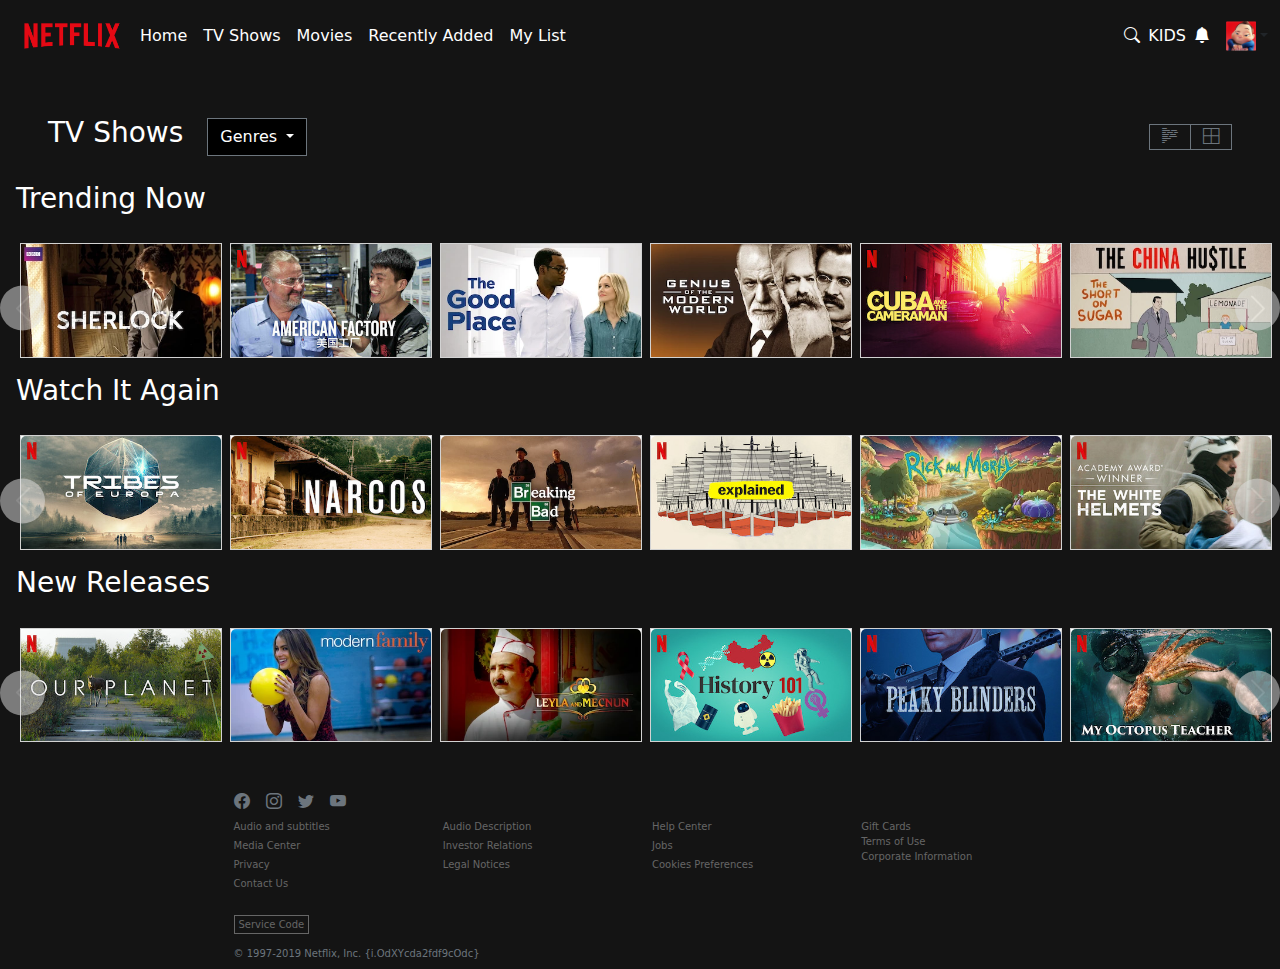
<file: index.html>
<!DOCTYPE html>
<html lang="en">
<head>
    <meta charset="UTF-8">
    <meta name="viewport" content="width=device-width, initial-scale=1.0">
    <title>Netflix.com </title>
    <link
    rel="shortcut icon"
    href="./assets/favicon/favicon.ico"
    type="image/x-icon"
  />
  <link rel="icon" href="./assets/favicon/favicon.ico" type="image/x-icon" />
  <link rel="preconnect" href="https://fonts.googleapis.com" />
  <link rel="preconnect" href="https://fonts.gstatic.com" crossorigin />
  <link
    href="https://fonts.googleapis.com/css2?family=Roboto:ital,wght@0,100;0,300;0,400;0,500;0,700;0,900;1,100;1,300;1,400;1,500;1,700;1,900&display=swap"
    rel="stylesheet"
  />
  <link
    href="https://cdn.jsdelivr.net/npm/bootstrap@5.3.2/dist/css/bootstrap.min.css"
    rel="stylesheet"
  />
  <link
    rel="stylesheet"
    href="https://cdn.jsdelivr.net/npm/bootstrap-icons@1.11.1/font/bootstrap-icons.css"
  />
  <link rel="stylesheet" href="style.css" />

</head>


<body>
    <header><nav class="navbar navbar-expand-lg">
        <div class="container-fluid">
          <img src="assets/netflix_logo.png" alt="" width="120">
          <button class="navbar-toggler" type="button" data-bs-toggle="collapse" data-bs-target="#navbarSupportedContent" aria-controls="navbarSupportedContent" aria-expanded="false" aria-label="Toggle navigation">
            <span class="navbar-toggler-icon"></span>
          </button>
          <div class="collapse navbar-collapse" id="navbarSupportedContent">
            <ul class="navbar-nav me-auto mb-2 mb-lg-0 text-white">
              <li class="nav-item">
                <a class="nav-link active text-white" aria-current="page" href="#">Home</a>
              </li>
              <li class="nav-item">
                <a class="nav-link text-white" href="#">TV Shows</a>
              </li>
              <li class="nav-item dropdown">
                <a class="nav-link text-white" href="#" role="button" data-bs-toggle="dropdown" aria-expanded="false">
                  Movies
                </a>
              </li>
              <li class="nav-item dropdown">
                <a class="nav-link text-white" href="#" role="button" data-bs-toggle="dropdown" aria-expanded="false">
                  Recently Added
                </a>
              </li>     <li class="nav-item dropdown">
                <a class="nav-link text-white" href="#" role="button" data-bs-toggle="dropdown" aria-expanded="false">
                  My List
                </a> 
              </li>
            </ul>
          </div>

          <div class="d-flex align-items-center"> 
            <i class="bi bi-search text-white me-2"></i>
            <p class="text-white me-2 mt-3">KIDS</p>
            <i class="bi bi-bell-fill text-white me-3"></i> 
            <div class="nav-item dropdown d-flex">
                <img src="./assets/avatar.png" alt="Your avatar image" width="30" />
                <a
                  class="nav-link dropdown-toggle align-self-center"
                  href="#"
                  id="navbarDropdown"
                  role="button"
                  data-bs-toggle="dropdown"
                  aria-expanded="false"
                >
                </a>
                <ul
                  id="nav-dropdown"
                  class="dropdown-menu dropdown-menu-end border-1 border-secondary rounded-0"
                  aria-labelledby="navbarDropdown"
                  style="background-color: #141414;"
                >
                  <li class="d-flex pt-2 px-3">
                    <img
                      src="/assets/avatar.png"
                      alt="Your avatar picture"
                      class="rounded-1"
                      width="40"
                    />
                    <a class="dropdown-item text-white g-3" href="#">
                      <span>Strive Student</span>
                    </a>
                  </li>
                  <li class="d-flex px-3 py-1">
                    <svg
                      width="24"
                      height="24"
                      viewBox="0 0 24 24"
                      fill="none"
                      xmlns="http://www.w3.org/2000/svg"
                      data-mirrorinrtl="true"
                      class="pencil-icon align-self-center"
                      data-name="Pencil"
                      aria-hidden="true"
                    >
                      <path
                        fill-rule="evenodd"
                        clip-rule="evenodd"
                        d="M19.1213 1.7071C17.9497 0.535532 16.0503 0.53553 14.8787 1.7071L13.2929 3.29289L12.5858 4L1.58579 15C1.21071 15.3751 1 15.8838 1 16.4142V21C1 22.1046 1.89543 23 3 23H7.58579C8.11622 23 8.62493 22.7893 9 22.4142L20 11.4142L20.7071 10.7071L22.2929 9.12132C23.4645 7.94975 23.4645 6.05025 22.2929 4.87868L19.1213 1.7071ZM15.5858 7L14 5.41421L3 16.4142L3 19C3.26264 19 3.52272 19.0517 3.76537 19.1522C4.00802 19.2527 4.2285 19.4001 4.41421 19.5858C4.59993 19.7715 4.74725 19.992 4.84776 20.2346C4.94827 20.4773 5 20.7374 5 21L7.58579 21L18.5858 10L17 8.41421L6.70711 18.7071L5.29289 17.2929L15.5858 7ZM16.2929 3.12132C16.6834 2.73079 17.3166 2.73079 17.7071 3.12132L20.8787 6.29289C21.2692 6.68341 21.2692 7.31658 20.8787 7.7071L20 8.58578L15.4142 4L16.2929 3.12132Z"
                        fill="currentColor"
                      ></path>
                    </svg>
                    <a class="dropdown-item text-white" href="/edit-profile.html"
                      >Manage profiles</a
                    >
                  </li>
                  <li class="d-flex px-3">
                    <svg
                      id="profile-transfer"
                      width="24"
                      height="24"
                      viewBox="0 0 24 24"
                      fill="none"
                    >
                      <path
                        fill-rule="evenodd"
                        clip-rule="evenodd"
                        d="M6 1C3.79086 1 2 2.79086 2 5V17C2 19.2091 3.79086 21 6 21H9.58579L8.29289 22.2929L9.70711 23.7071L12.7071 20.7071C13.0976 20.3166 13.0976 19.6834 12.7071 19.2929L9.70711 16.2929L8.29289 17.7071L9.58579 19H6C4.89543 19 4 18.1046 4 17V5C4 3.89543 4.89543 3 6 3H18C19.1046 3 20 3.89543 20 5V17C20 18.1046 19.1046 19 18 19H15V21H18C20.2091 21 22 19.2091 22 17V5C22 2.79086 20.2091 1 18 1H6ZM7.5 10C8.32843 10 9 9.32843 9 8.5C9 7.67157 8.32843 7 7.5 7C6.67157 7 6 7.67157 6 8.5C6 9.32843 6.67157 10 7.5 10ZM18 8.5C18 9.32843 17.3284 10 16.5 10C15.6716 10 15 9.32843 15 8.5C15 7.67157 15.6716 7 16.5 7C17.3284 7 18 7.67157 18 8.5ZM16.402 12.1985C15.7973 12.6498 14.7579 13 13.5 13C12.2421 13 11.2027 12.6498 10.598 12.1985L9.40195 13.8015C10.4298 14.5684 11.9192 15 13.5 15C15.0808 15 16.5702 14.5684 17.598 13.8015L16.402 12.1985Z"
                        fill="currentColor"
                      ></path></svg>
                    ><a class="dropdown-item text-white" href="#"
                      >Transfer profilee</a
                    >
                  </li>
                  <li class="d-flex px-3">
                    <svg
                      width="24"
                      height="24"
                      viewBox="0 0 24 24"
                      fill="none"
                      xmlns="http://www.w3.org/2000/svg"
                      class="ltr-4z3qvp e1svuwfo1"
                      data-name="User"
                      aria-hidden="true"
                    >
                      <path
                        fill-rule="evenodd"
                        clip-rule="evenodd"
                        d="M15 5C15 6.65685 13.6569 8 12 8C10.3431 8 9 6.65685 9 5C9 3.34315 10.3431 2 12 2C13.6569 2 15 3.34315 15 5ZM17 5C17 7.76142 14.7614 10 12 10C9.23858 10 7 7.76142 7 5C7 2.23858 9.23858 0 12 0C14.7614 0 17 2.23858 17 5ZM4 21C4 16.5817 7.58172 13 12 13C16.4183 13 20 16.5817 20 21V21.5136C19.5678 21.5667 18.9844 21.6327 18.2814 21.6988C16.6787 21.8495 14.461 22 12 22C9.53901 22 7.32131 21.8495 5.71861 21.6988C5.01564 21.6327 4.43224 21.5667 4 21.5136V21ZM21.1508 23.3775C21.1509 23.3774 21.151 23.3774 21 22.3889L21.151 23.3774C21.6393 23.3028 22 22.8829 22 22.3889V21C22 15.4772 17.5228 11 12 11C6.47715 11 2 15.4772 2 21V22.3889C2 22.8829 2.36067 23.3028 2.84897 23.3774L3 22.3889C2.84897 23.3774 2.84908 23.3774 2.8492 23.3775L2.84952 23.3775L2.85043 23.3776L2.85334 23.3781L2.86352 23.3796L2.90103 23.3852C2.93357 23.3899 2.98105 23.3968 3.04275 23.4055C3.16613 23.4228 3.3464 23.4472 3.57769 23.4765C4.04018 23.535 4.7071 23.6126 5.5314 23.6901C7.1787 23.8449 9.461 24 12 24C14.539 24 16.8213 23.8449 18.4686 23.6901C19.2929 23.6126 19.9598 23.535 20.4223 23.4765C20.6536 23.4472 20.8339 23.4228 20.9573 23.4055C21.0189 23.3968 21.0664 23.3899 21.099 23.3852L21.1365 23.3796L21.1467 23.3781L21.1496 23.3776L21.1505 23.3775L21.1508 23.3775Z"
                        fill="currentColor"
                      ></path>
                    </svg>
                    <a class="dropdown-item text-white" href="#"
                      >Account</a
                    >
                  </li>
                  <li class="d-flex px-3">
                    <svg
                      width="24"
                      height="24"
                      viewBox="0 0 24 24"
                      fill="none"
                      xmlns="http://www.w3.org/2000/svg"
                      class="ltr-4z3qvp e1svuwfo1"
                      data-name="CircleQuestionMark"
                      aria-hidden="true"
                    >
                      <path
                        fill-rule="evenodd"
                        clip-rule="evenodd"
                        d="M2 12C2 6.47715 6.47715 2 12 2C17.5228 2 22 6.47715 22 12C22 17.5228 17.5228 22 12 22C6.47715 22 2 17.5228 2 12ZM12 0C5.37258 0 0 5.37258 0 12C0 18.6274 5.37258 24 12 24C18.6274 24 24 18.6274 24 12C24 5.37258 18.6274 0 12 0ZM12 8C10.6831 8 10 8.74303 10 9.5H8C8 7.25697 10.0032 6 12 6C13.9968 6 16 7.25697 16 9.5C16 10.8487 14.9191 11.7679 13.8217 12.18C13.5572 12.2793 13.3322 12.4295 13.1858 12.5913C13.0452 12.7467 13 12.883 13 13V14H11V13C11 11.5649 12.1677 10.6647 13.1186 10.3076C13.8476 10.0339 14 9.64823 14 9.5C14 8.74303 13.3169 8 12 8ZM13.5 16.5C13.5 17.3284 12.8284 18 12 18C11.1716 18 10.5 17.3284 10.5 16.5C10.5 15.6716 11.1716 15 12 15C12.8284 15 13.5 15.6716 13.5 16.5Z"
                        fill="currentColor"
                      ></path>
                    </svg>
                    <a class="dropdown-item text-white" href="#">Help center</a>
                  </li>
                  <li class="d-flex">
                    <hr
                      class="dropdown-divider border-1 border-secondary w-100"
                    />
                  </li>
                  <li class="d-flex px-3">
                    <a class="dropdown-item text-white" href="#"
                      >Sign out of Netflix</a
                    >
                  </li>
                </ul>
              </div>
          </div>
        </div>
      </nav></header>
    

            <div class="d-flex align-items-center mt-5 mt-lg-3 mb-4">
                <h1 class="text-white ms-5 me-4 h3" style="margin-top: 100px ;">TV Shows</h1>
                <div class="dropdown d-flex align-items-center">
                  <button
                    id="genres-button"
                    class="btn btn-secondary dropdown-toggle color-secondary rounded-0 border-1 border-secondary bg-black h-75"
                    type="button"
                    data-bs-toggle="dropdown"
                    aria-expanded="false"
                    style="margin-top: 100px ;"
                  >
                    Genres
                  </button>
                  <ul class="genre-dropdown dropdown-menu dropdown-center border-1 border-secondary rounded-0 text-decoration-none" style="background-color: #141414;">
                    <li><a class="dropdown-item text-white" href="#">Action</a></li>
                    <li><a class="dropdown-item text-white" href="#">Another action</a></li>
                    <li><a class="dropdown-item text-white" href="#">Something else here</a></li>
                </ul>
                </div>
                <div
                  id="visualize-group-button"
                  class="btn-group videos-alignment ms-auto"
                >
                  <button
                    id="visualize-as-row-button"
                    type="button"
                    class="btn btn-outline-secondary rounded-0 py-0"
                    style="margin-top: 100px ;"
                  >
                    <i class="bi bi-body-text"></i></button
                  ><button
                    id="visualize-as-column-button"
                    type="button"
                    class="btn btn-outline-secondary rounded-0 py-0 me-5"
                    style="margin-top: 100px ;"
                  >
                    <i class="bi bi-border-all"></i>
                  </button>
                </div>
              </div>
             

      <main> 
        <h3 class="text-white ms-3">Trending Now</h3>
        <div id="carouselExampleControls" class="carousel slide" data-ride="carousel">
            <div class="carousel-inner mb-3">
              <div class="carousel-item active">
                <div class="cards-wrapper">
                <div class="card me-2">
                  <img src="/assets/media/media0.webp" class="" alt="...">
                </div>
                <div class="card d-none d-md-block me-2">
                  <img src="/assets/media/media1.jpg" class="" alt="...">
                 
                </div>
                <div class="card d-none d-md-block me-2">
                  <img src="/assets/media/media2.webp" class="" alt="...">
                  </div>

                  <div class="card d-none d-md-block me-2">
                    <img src="/assets/media/media3.webp" class="" alt="...">
                    </div>

                    <div class="card d-none d-md-block me-2">
                        <img src="/assets/media/media4.jpg" class="" alt="...">
                        </div>

                        <div class="card d-none d-md-block me-2">
                            <img src="/assets/media/media5.webp" class="" alt="...">
                            </div>
              </div>
              </div>
    
              <div class="carousel-item ">
                <div class="cards-wrapper">
                <div class="card me-2">
                  <img src="/assets/media/media6.jpg" class="" alt="...">
                </div>
                <div class="card d-none d-md-block me-2">
                  <img src="/assets/media/media7.webp" class="card-img-top" alt="...">
                 
                </div>
                <div class="card d-none d-md-block me-2">
                  <img src="/assets/media/media8.webp" class="card-img-top" alt="...">
                  </div>

                  <div class="card d-none d-md-block me-2">
                    <img src="/assets/media/media9.jpg" class="card-img-top" alt="...">
                    </div>

                    <div class="card d-none d-md-block me-2">
                        <img src="/assets/media/media10.jpg" class="card-img-top" alt="...">
                        </div>

                        <div class="card d-none d-md-block me-2">
                            <img src="/assets/media/media11.jpg" class="card-img-top" alt="...">
                            </div>
              </div>
              </div>

              <a class="carousel-control-prev" href="#carouselExampleControls" role="button" data-slide="prev">
                <span class="carousel-control-prev-icon" aria-hidden="true"></span>
              </a>
              <a class="carousel-control-next" href="#carouselExampleControls" role="button" data-slide="next">
                <span class="carousel-control-next-icon" aria-hidden="true"></span>
              </a>
        </div>

        <h3 class="text-white ms-3">Watch It Again</h3>

        <div id="carouselExampleControls1" class="carousel slide" data-ride="carousel">
            <div class="carousel-inner mb-3">
              <div class="carousel-item active">
                <div class="cards-wrapper">
                <div class="card me-2">
                  <img src="/assets/media/media12.jpg" class="card-img-top" alt="...">
                </div>
                <div class="card d-none d-md-block me-2">
                  <img src="/assets/media/media13.jpg" class="card-img-top" alt="...">
                 
                </div>
                <div class="card d-none d-md-block me-2">
                  <img src="/assets/media/media14.webp" class="card-img-top" alt="...">
                  </div>

                  <div class="card d-none d-md-block me-2">
                    <img src="/assets/media/media15.jpg" class="card-img-top" alt="...">
                    </div>

                    <div class="card d-none d-md-block me-2">
                        <img src="/assets/media/media16.webp" class="card-img-top" alt="...">
                        </div>

                        <div class="card d-none d-md-block me-2">
                            <img src="/assets/media/media17.jpg" class="card-img-top" alt="...">
                            </div>
              </div>
              </div>
    
              <div class="carousel-item ">
                <div class="cards-wrapper">
                <div class="card me-2">
                  <img src="/assets/media/media18.jpg" class="card-img-top" alt="...">
                </div>
                <div class="card d-none d-md-block me-2">
                  <img src="/assets/media/media19.webp" class="card-img-top" alt="...">
                 
                </div>
                <div class="card d-none d-md-block me-2">
                  <img src="/assets/media/media20.jpg" class="card-img-top" alt="...">
                  </div>

                  <div class="card d-none d-md-block me-2">
                    <img src="/assets/media/media21.webp" class="card-img-top" alt="...">
                    </div>

                    <div class="card d-none d-md-block me-2">
                        <img src="/assets/media/media22.webp" class="card-img-top" alt="...">
                        </div>

                        <div class="card d-none d-md-block me-2">
                            <img src="/assets/media/media23.webp" class="card-img-top" alt="...">
                            </div>
              </div>
              </div>

            </div>
              
              
            <a class="carousel-control-prev" href="#carouselExampleControls1" role="button" data-slide="prev">
                <span class="carousel-control-prev-icon" aria-hidden="true"></span>
              </a>
              <a class="carousel-control-next" href="#carouselExampleControls1" role="button" data-slide="next">
                <span class="carousel-control-next-icon" aria-hidden="true"></span>
              </a>
        </div>

        <h3 class="text-white ms-3">New Releases</h3>

        <div id="carouselExampleControls2" class="carousel slide" data-ride="carousel">
            <div class="carousel-inner">
              <div class="carousel-item active">
                <div class="cards-wrapper">
                <div class="card me-2">
                  <img src="/assets/media/media24.jpg" class="card-img-top" alt="...">
                </div>
                <div class="card d-none d-md-block me-2">
                  <img src="/assets/media/media25.webp" class="card-img-top" alt="...">
                 
                </div>
                <div class="card d-none d-md-block me-2">
                  <img src="/assets/media/media26.webp" class="card-img-top" alt="...">
                  </div>

                  <div class="card d-none d-md-block me-2">
                    <img src="/assets/media/media27.jpg" class="card-img-top" alt="...">
                    </div>

                    <div class="card d-none d-md-block me-2">
                        <img src="/assets/media/media28.jpg" class="card-img-top" alt="...">
                        </div>

                        <div class="card d-none d-md-block me-2">
                            <img src="/assets/media/media29.jpg" class="card-img-top" alt="...">
                            </div>
              </div>
              </div>
    
              <div class="carousel-item ">
                <div class="cards-wrapper">
                <div class="card me-2">
                  <img src="/assets/media/media30.jpg" class="card-img-top" alt="...">
                </div>
                <div class="card d-none d-md-block me-2">
                  <img src="/assets/media/media31.webp" class="card-img-top" alt="...">
                 
                </div>
                <div class="card d-none d-md-block me-2">
                  <img src="/assets/media/media32.jpg" class="card-img-top" alt="...">
                  </div>

                  <div class="card d-none d-md-block me-2">
                    <img src="/assets/media/media20.jpg" class="card-img-top" alt="...">
                    </div>

                    <div class="card d-none d-md-block me-2">
                        <img src="/assets/media/media21.webp" class="card-img-top" alt="...">
                        </div>

                        <div class="card d-none d-md-block me-2">
                            <img src="/assets/media/media22.webp" class="card-img-top" alt="...">
                            </div>
              </div>
              </div>

            </div>
    
            
            <a class="carousel-control-prev sr-only" href="#carouselExampleControls2" role="button" data-slide="prev">
              <span class="carousel-control-prev-icon" aria-hidden="true"></span>

            </a>
            <a class="carousel-control-next sr-only" href="#carouselExampleControls2" role="button" data-slide="next">
              <span class="carousel-control-next-icon sr-only" aria-hidden="true"></span>
            </a>
        </div>
          
      </main>



      <div
      class="container text-secondary d-flex justify-content-center align-items-center mt-5"
    >
      <footer
        class="row w-75 py-0 mt-0 d-flex row-cols-2 row-cols-sm-4 row-cols-md-4"
      >
        <div
          class="icons w-100 d-flex mb-1 d-flex gap-3 justify-content-sm-start"
        >
          <a
            href="#"
            class="d-flex mb-3 link-dark text-secondary text-decoration-none"
          >
            <i class="bi bi-facebook"></i>
          </a>
          <a
            href="#"
            class="d-flex mb-3 link-dark text-secondary text-decoration-none"
          >
            <i class="bi bi-instagram"></i>
          </a>
          <a
            href="#"
            class="d-flex mb-3 link-dark text-secondary text-decoration-none"
          >
            <i class="bi bi-twitter"></i>
          </a>
          <a
            href="#"
            class="d-flex mb-3 link-dark text-secondary text-decoration-none"
          >
            <i class="bi bi-youtube"></i>
          </a>
        </div>
        <div class="col d-flex flex-column align-items-start mb-3 d-flex gap-2">
          <ul class="nav flex-column text-left align-self-sm-start">
            <li class="nav-item mb-1">
              <a href="#" class="nav-link p-0">Audio and subtitles</a>
            </li>
            <li class="nav-item mb-1">
              <a href="#" class="nav-link p-0">Media Center</a>
            </li>
            <li class="nav-item mb-1">
              <a href="#" class="nav-link p-0">Privacy</a>
            </li>
            <li class="nav-item mb-1">
              <a href="#" class="nav-link p-0">Contact Us</a>
            </li>
          </ul>
        </div>

        <div class="col d-flex flex-column align-items-start mb-3">
          <ul class="nav flex-column text-left align-self-sm-start">
            <li class="nav-item mb-1">
              <a href="#" class="nav-link p-0">Audio Description</a>
            </li>
            <li class="nav-item mb-1">
              <a href="#" class="nav-link p-0">Investor Relations</a>
            </li>
            <li class="nav-item mb-1">
              <a href="#" class="nav-link p-0">Legal Notices</a>
            </li>
          </ul>
        </div>

        <div class="col d-flex flex-column align-items-start mb-3">
          <ul class="nav flex-column text-left align-self-sm-start">
            <li class="nav-item mb-1">
              <a href="#" class="nav-link p-0">Help Center</a>
            </li>
            <li class="nav-item mb-1">
              <a href="#" class="nav-link p-0">Jobs</a>
            </li>
            <li class="nav-item mb-1">
              <a href="#" class="nav-link p-0">Cookies Preferences</a>
            </li>
          </ul>
        </div>

        <div class="col d-flex flex-column align-items-start mb-3">
          <ul class="nav flex-column text-left align-self-sm-start">
            <li class="nav-item">
              <a href="#" class="nav-link p-0">Gift Cards</a>
            </li>
            <li class="nav-item">
              <a href="#" class="nav-link p-0">Terms of Use</a>
            </li>
            <li class="nav-item">
              <a href="#" class="nav-link p-0">Corporate Information</a>
            </li>
          </ul>
        </div>
        <div class="btn-box w-100 d-flex justify-content-sm-start">
          <button class="btn-link my-1">Service Code</button>
        </div>
        <div class="w-100 my-2">
          © 1997-2019 Netflix, Inc. {i.OdXYcda2fdf9cOdc}
        </div>
      </footer>
    </div>
    <script src="https://cdn.jsdelivr.net/npm/bootstrap@5.0.0/dist/js/bootstrap.bundle.min.js"></script>
    <script src="https://code.jquery.com/jquery-3.3.1.slim.min.js"></script>


    <script src="https://stackpath.bootstrapcdn.com/bootstrap/4.3.1/js/bootstrap.min.js"></script>


</body>
</html>
</file>
<file: style.css>
header {
    background-color: #141414;
    z-index: 15;
    position: fixed;
    top: 0px;
    left: 0px;
    right: 0px;
}

body{
    background-color: #141414;

}

.cards-wrapper {
    display: flex;
    justify-content: space-around;
    margin-top: 20px;
    margin-left: 20px;
  }
  .card img {
   max-width: 100%;
  }

  .card{
    border-radius: 0;
  }

  .carousel-control-prev,
.carousel-control-next {
  background-color: #e1e1e1;
  width: 5vh;
  height: 5vh;
  border-radius: 50%;
  top: 50%;
  transform: translateY(-10%);
}

#nav-dropdown a:hover,
.genre-dropdown a:hover {
  background-color: unset;
  text-decoration: underline;
}


footer {
    font-size: 10px;
  }
  footer i {
    font-size: 16px;
    margin-bottom: -15px;
  }
  footer a {
    color: #666 !important;
    text-wrap: nowrap;
  }
  .btn-link {
    background-color: transparent;
    text-wrap: nowrap;
    text-decoration: none;
    color: #666;
    border: 1px solid;
    padding: 1px 4px;
    width: fit-content;
    height: fit-content;
    margin-top: -15px;
  }
</file>
